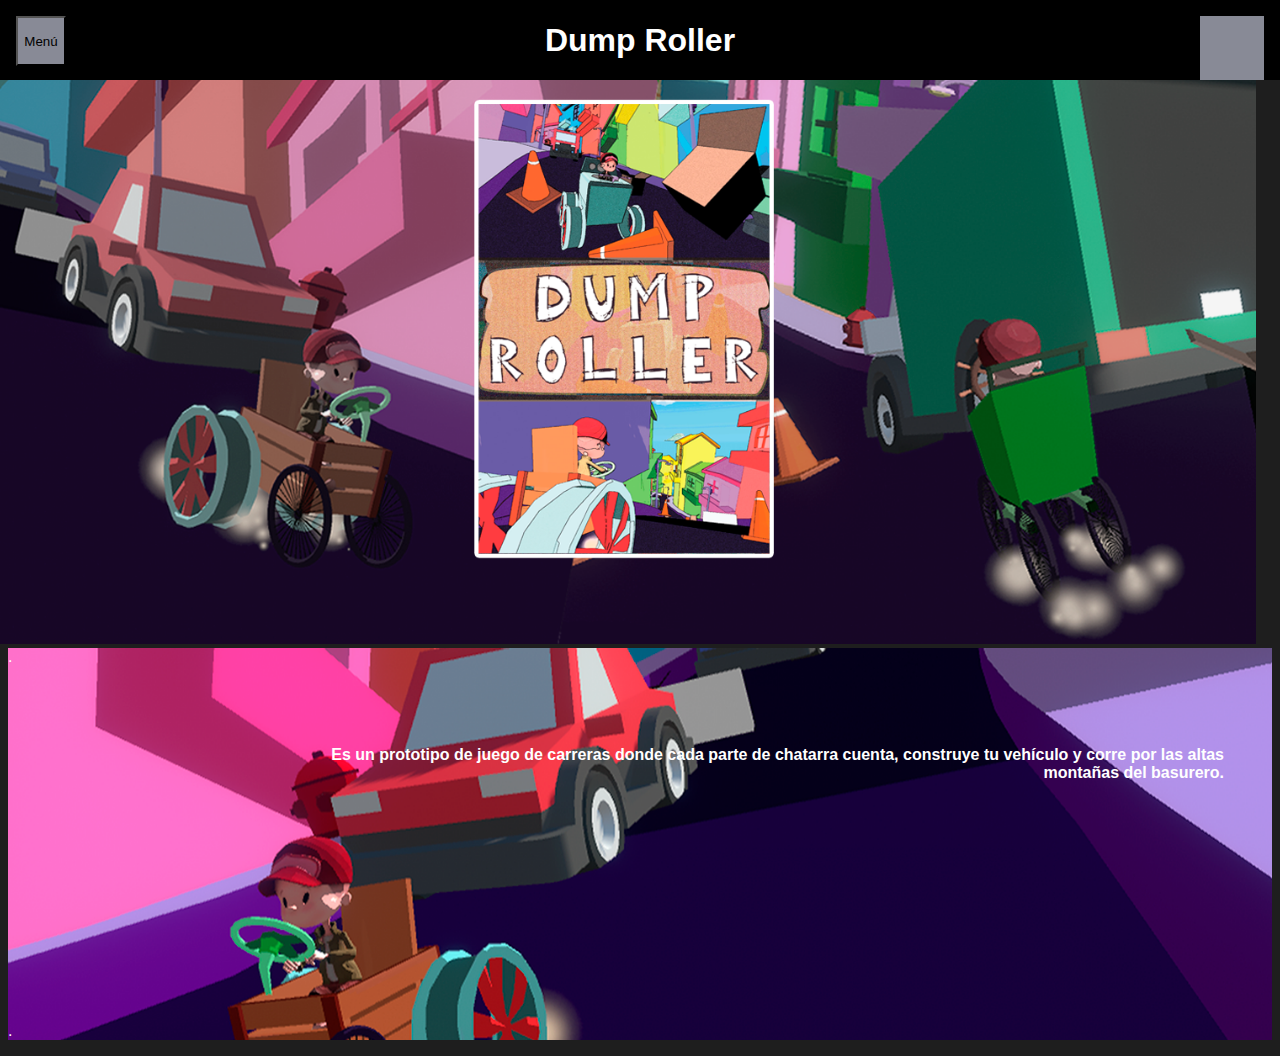
<file: proyecto1.html>
<!DOCTYPE html>
<hinstatml lang="en">
<head>
    <meta charset="UTF-8">
    <meta name="viewport" content="width=device-width, initial-scale=1.0">
    <title></title>
    <link rel="stylesheet" href="css/main.css">
    <style></style>
</head>
<body>

	<nav id="inicio" class="title">	
	<div></div>		
	<h1>Dump Roller </h1>
	<div></div>		
	</nav>

	<img src="img/finales/DumpJunto.png" class="imgTopProyecto">
	
	<div id="textProyecto1" class="textProyecto">
		<div><p>.</p></div>
		<h4>
			Es un prototipo de juego de carreras donde cada parte de chatarra cuenta, construye tu vehículo y corre por las altas montañas del basurero.
		</h4>
		<div><p>.</p></div>
	</div>

	<div id="menuHaborguesa">
		<div id="menuNav">
				<button onclick="abrirMenu()"> Menú </button>
		</div>

		<ul id="listaMenu">
		</ul>
	</div>

	<a href="index.html"> <img id="botonesTop" src="img/sample.jpg" alt=""> </a>

	<script src="js/script.js"> </script>
</body>
</html>
</file>
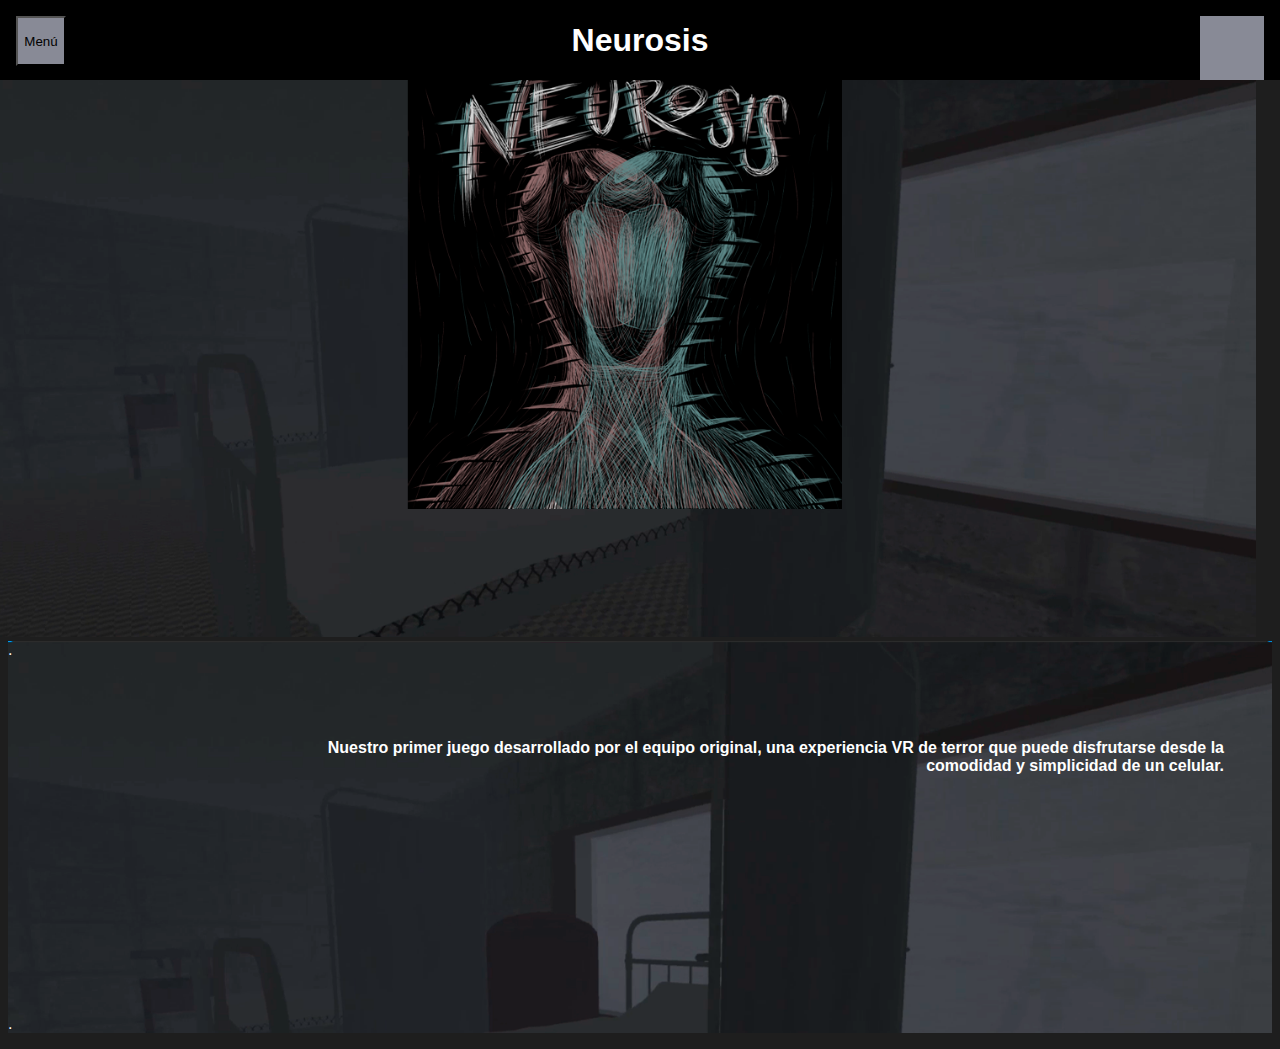
<file: proyecto2.html>
<!DOCTYPE html>
<hinstatml lang="en">
<head>
    <meta charset="UTF-8">
    <meta name="viewport" content="width=device-width, initial-scale=1.0">
    <title></title>
    <link rel="stylesheet" href="css/main.css">
    <style></style>
</head>
<body>

	<nav id="inicio" class="title">	
	<div></div>		
	<h1>Neurosis </h1>
	<div></div>		
	</nav>

	<img src="img/finales/NeurosisJunto.png" class="imgTopProyecto">
	
	<div id="textProyecto2" class="textProyecto">
				<div><p>.</p></div>
		<h4>
			 Nuestro primer juego desarrollado por el equipo original, una experiencia VR de terror que puede disfrutarse desde la comodidad y simplicidad de un celular.
		</h4>
				<div><p>.</p></div>
	</div>

	<div id="menuHaborguesa">
		<div id="menuNav">
				<button onclick="abrirMenu()"> Menú </button>
		</div>

		<ul id="listaMenu">
		</ul>
	</div>

	<a href="index.html"> <img id="botonesTop" src="img/sample.jpg" alt=""> </a>

	<script src="js/script.js"> </script>
</body>
</html>
</file>
<file: css/main.css>
body{
    /*background: url(../img/wireframe.jpg);*/
    /*background-repeat: no-repeat;*/

    font-family: 'Gill Sans', 'Gill Sans MT', Calibri, 'Trebuchet MS', sans-serif;
    position:relative;
    background-color: rgb(30,30,30);
    color: white;

}

#HOME{
  margin: 0 auto;
}

#inicio img{
    width: 75px;
    height: 50px;
}
#menuNav button{
    width: 50px;
    height: 50px;
    background-image: url(../img/sample.jpg);
    cursor: pointer;
    display: ;
}
#listaMenu{
    /*display: none;*/
}

#logo{
  margin-top: 1em;
}

#logoTop{
  width: 20em;
}

.centerText{
  margin:5px;
  text-align: center;
}

.title{
  display:flex;
  align-items: center;
  align-content: center;
  text-align: center;
  justify-content:space-between;
  /*width:360px;*/
  height:5em;
  margin-top:-1em;
  margin-left:-1em;
  margin-right:-1em;
  background:black;
  position: sticky;
  top: 0;
}

#p1{
  text-align: center;
  align-items: center;
}

#textBox{
  width: 320px;
    height: 170px;
}
#FcenterImg{
   width: 60px;
       display: block;
  margin-left: auto;
  margin-right: auto;
}
.bar{
    display:flex;
  align-items: center;
  justify-content:space-evenly;
  margin:5px;
  background-color: darkgrey;
}
.bar Img{
  width: 30px;
}
#footer{
  background-color: lightgrey;
}

.imgTopProyecto{
  margin: -1em;
  width: 110%;
}
#textProyecto1{
  background-image: url("../img/finales/FondoInferiorDump.png");
  background-size: 100%;
  background-repeat: no-repeat;
}
#textProyecto2{
  background-image: url("../img/finales/FondoProyNeurosis.png");
  background-size: 100%;
  background-repeat: no-repeat;
}
.textProyecto h4{
  color: white;
  text-align: right;
  margin-left: 25%;
  margin-right: 3em;
  margin-top: 5em;
  margin-bottom: 15em;
}


#menuHaborguesa{
  width: 3em;
  position: fixed;
  top:1em;
  left:1em;
}
#botonesTop{ 
  width: 4em;
  position: fixed;
  top:1em;
  right:1em;
}

.show{
  opacity: 1;
  pointer-events: unset;
  display: block;
}



@media only screen and  (min-width: 360px) and (max-width: 540px)
{

  #logoTop{
  margin-top: 1em;
  margin-bottom: 1em;
  }

  #ImgPortada{
  display: none;
  }
    #ImgPortadaDown{
  align-items: center;
      margin-bottom: 2em;
      margin-top: 2em;
      width: 75%;
    }
  .proyecto{
      width: 170px;
      height: 325px;
      background:lightgrey;
      align-items: center;
  }
  .proyecto img{

    width: 140px;
    height: 95px;
    margin-left: auto;
    margin-right: auto;
    opacity: 1;
  }

  .persona img{
    width: 130px;
      height: 170px;
  }
  .parallel{
    display:flex;
    align-items: center;
    justify-content:space-evenly;
    margin:10px;
  }
  #portadaProyecto1{
    display: none;
  }
  #portadaProyecto2{
    display: none;
  }
  .topMar{
    margin-top: 2em;
  }
  #topMar1{
    margin-top: 2em;
    margin-left: 0.5em;
  }
  #topMar2{
    margin-top: 2em;
    margin-left: 0.5em;}
  }
  .endMar{
    margin-bottom: 1em;
  }
  .imgTopProyecto{
    width: 100%;
  }

@media only screen and (min-width: 541px) and (max-width: 1024px)
{ 

  #logoTop{
  margin-top: 1em;
  margin-bottom: 1em;
  }
  #ImgPortada{
      width: 100%;
    }
  #ImgPortada{
      width: 100%;
  }
    #ImgPortadaDown{
      opacity: 0;
      height: 3em;
    }
  .proyecto{
    width: 200px;
    height: 275px;
      background:lightgrey;
  }
  .proyecto img{
    display: flex;
    width: 140px;
      height: 95px;
    margin-left: 25px;
    opacity: 1;
  }
  .persona {
    display: flex;
    margin:10px;
    justify-content:space-around;
    align-items: center;
    text-align: left;
  }
  #reversa{
    flex-direction: row-reverse;
    text-align: right;
  }
  .persona p{
  width: 300px
  }
  .persona img{
    width: 130px;
      height: 170px;
  }
  #portadaProyecto1{
    display: none;
  }
  #portadaProyecto2{
    display: none;
  }
  .topMar{
    margin-top: 2em;
  }
  #topMar1{
    margin-top: 2em;
  }
  #topMar2{
    margin-top: 2em;
  }

}

@media only screen and (min-width: 1025px)
{
  #proyectos{
    display: grid;
    grid-template-columns: 80% 20%;
  }
    .proyecto{
  text-align: right;
  align-self: right;
  align-items: right;
  }
  .proyecto img{
  opacity: 0;
  height: 10px;
  }
  #portadaProyecto1{
    width: 350px;
    height: 500px;
  }
  #portadaProyecto2{
    width: 350px;
    height: 500px;
  }
  #logoTop{
  margin-top: 1em;
  margin-bottom: 1em;
  }
  
  #ImgPortada{
    width: 100%;
  }
  #ImgPortadaDown{
    height: 2em;
    opacity: 0;
  }
  .persona {
    display: flex;
    margin:10px;
    justify-content:space-around;
    align-items: center;
    text-align: left;
  }
  #reversa{
    flex-direction: row-reverse;
    text-align: right;
  }
  .persona p{
  width: 300px
  }
  .persona img{
    width: 130px;
      height: 170px;
  }

}
</file>
